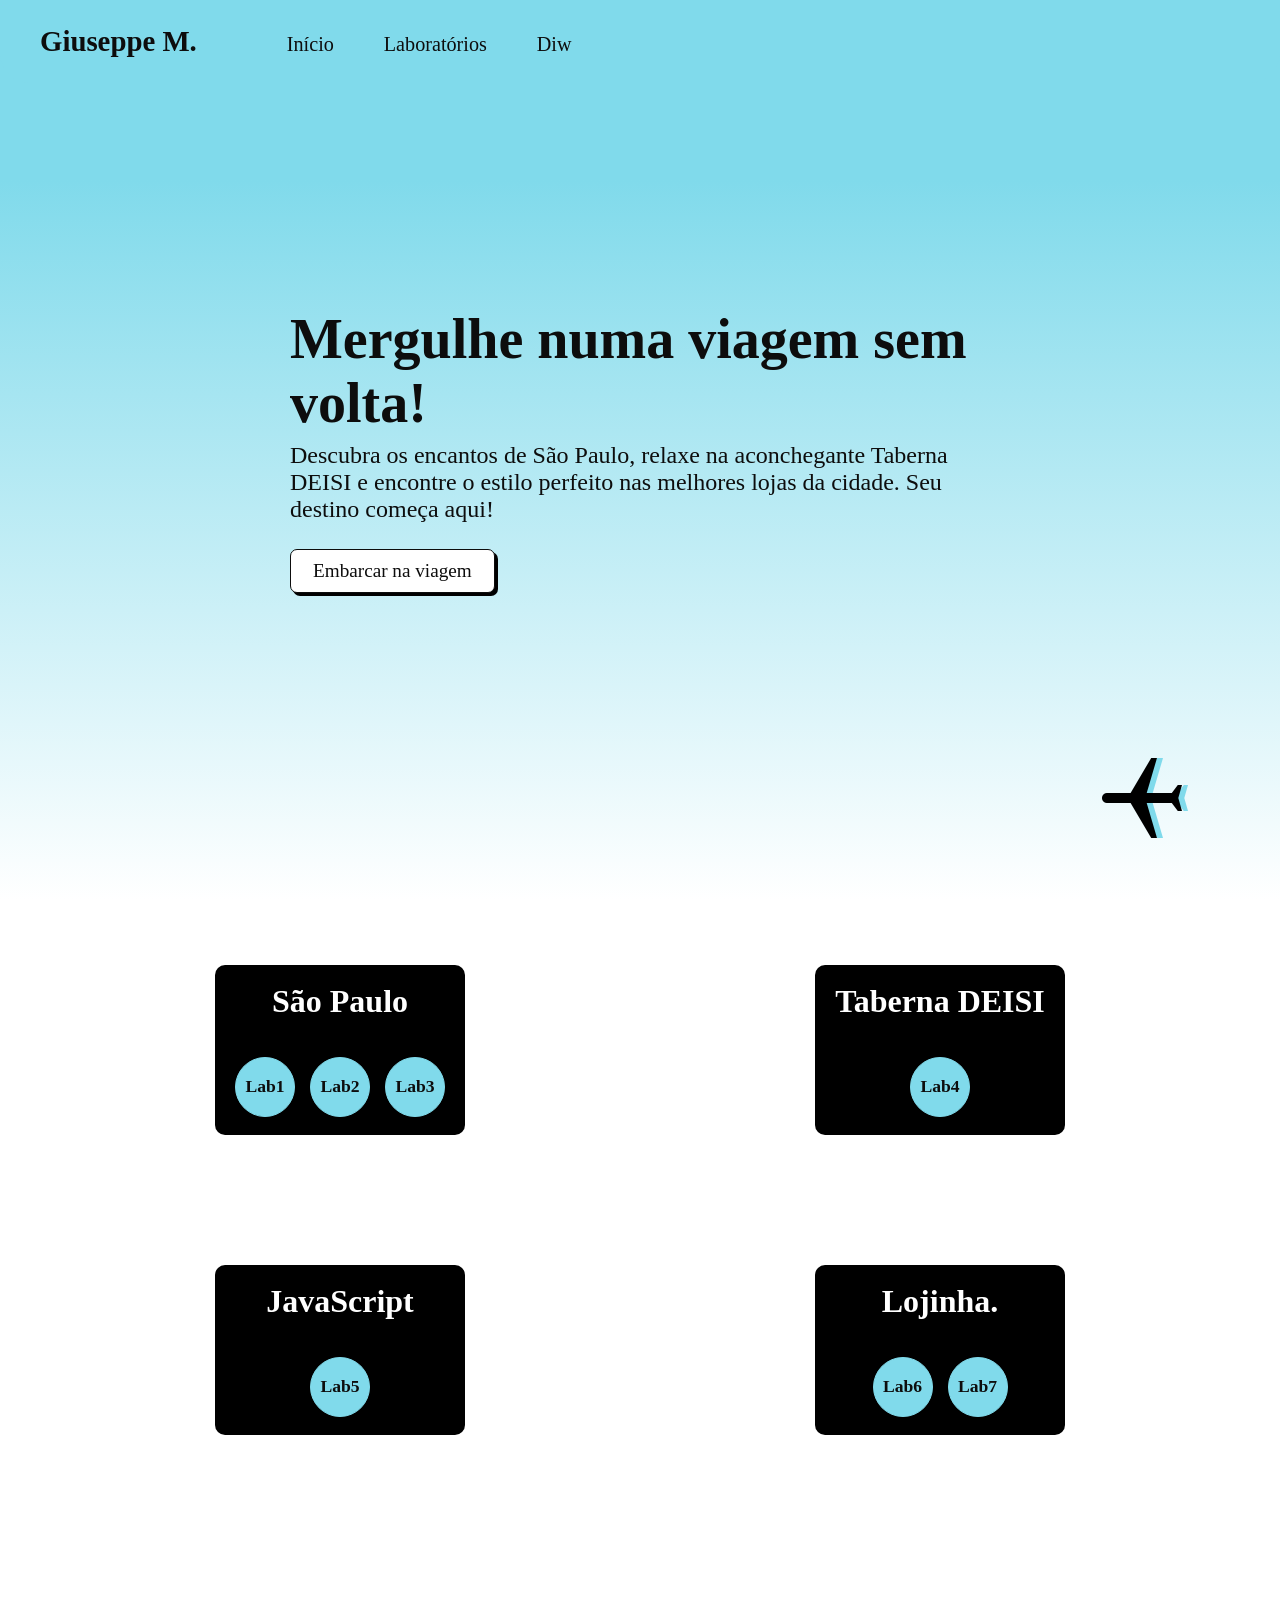
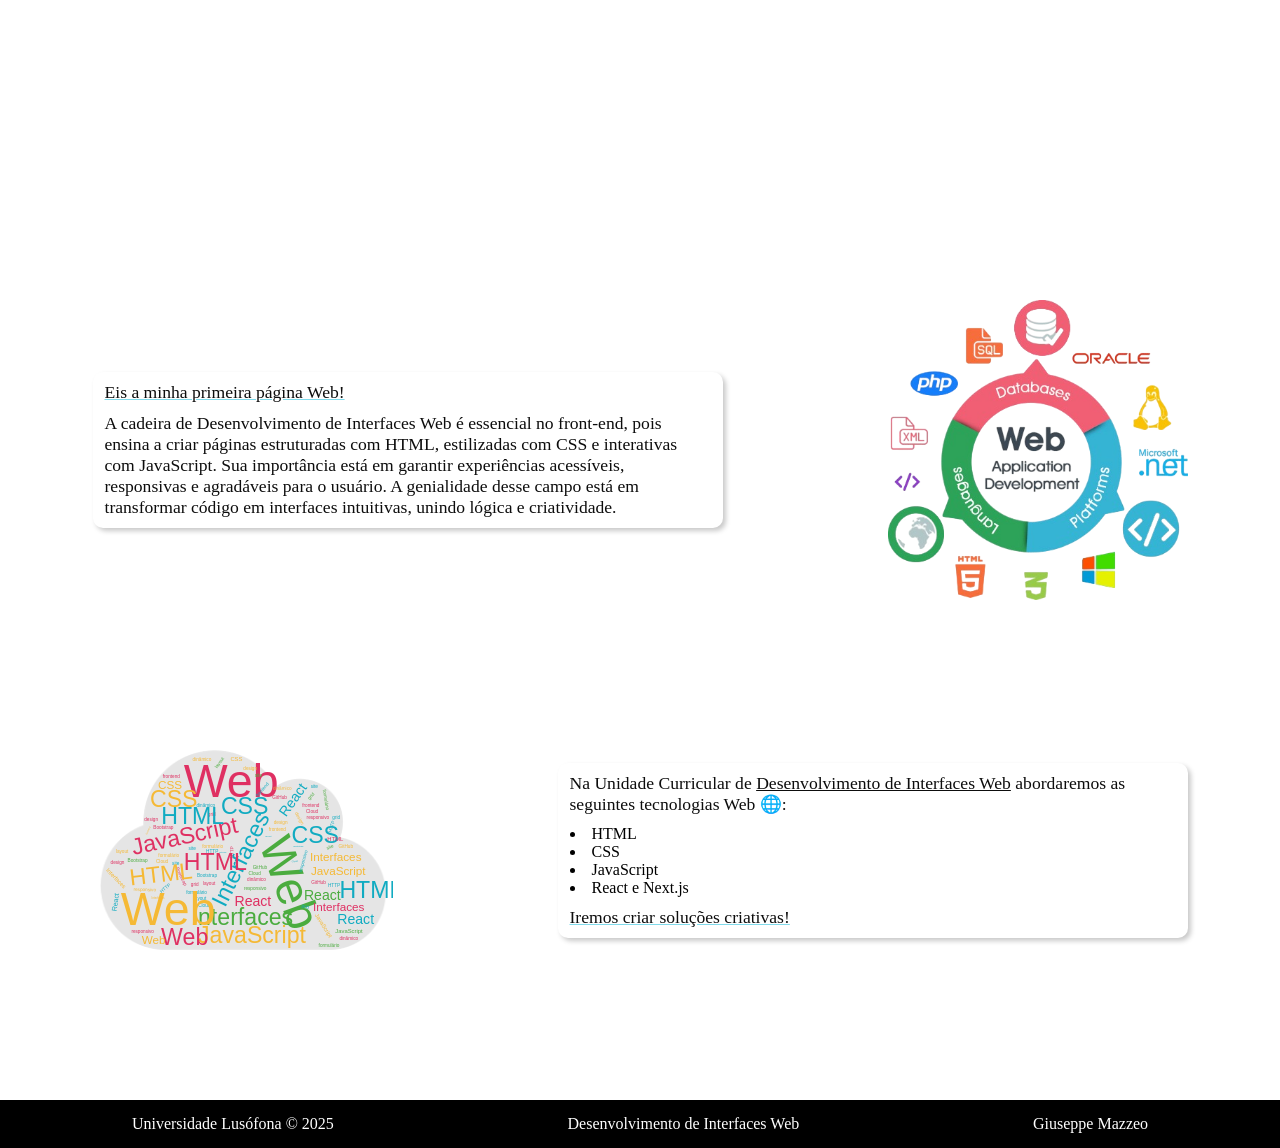
<file: index.html>
<!DOCTYPE html>
<html lang="pt-br">
<head>
    <meta charset="UTF-8">
    <meta name="viewport" content="width=device-width, initial-scale=1.0">
    <link rel="stylesheet" href="https://fonts.googleapis.com/css2?family=Material+Symbols+Outlined"/>
    <link rel="stylesheet" href="index/styles.css">
    <link rel="shortcut icon" href="index/images/favicon/deisi-ball.png" type="image/x-icon">
    <title>Giuseppe Mazzeo</title>
</head>
<body>
    <header>
        <h2><span>Giuseppe M.</span> <span class="hamburguer">&#9776;</span></h2>
        <nav>
            <ul>
                <li><a href="#hero-page">Início</a></li>
                <li><a href="#lab-page">Laboratórios</a></li>
                <li><a href="#diw-page">Diw</a></li>
            </ul>
        </nav>
    </header>


    <main>
        <section id="hero-page">
            <div>
                <h1>Mergulhe numa viagem sem volta!</h1>
                <p>
                    Descubra os encantos de São Paulo, relaxe na aconchegante Taberna DEISI e encontre o estilo perfeito nas melhores lojas da cidade. Seu destino começa aqui!
                </p>
                <a href="#lab-page">Embarcar na viagem</a>
            </div>

            <span class="material-symbols-outlined aviao">flight</span>
        </section>

        <section id="lab-page">
            <section class="laboratorio">
                <h2>São Paulo</h2>
                <div>
                    <a href="lab1/cidade/index.html">Lab1</a>
                    <a href="lab2/cidade/index.html">Lab2</a>
                    <a href="lab3/cidade/index.html">Lab3</a>
                </div>
            </section>

            <section class="laboratorio">
                <h2>Taberna DEISI</h2>
                <div>
                    <a href="lab4/index.html">Lab4</a>
                </div>
            </section>

            <section class="laboratorio">
                <h2>JavaScript</h2>
                <div>
                    <a href="lab5/index.html">Lab5</a>
                </div>
            </section>

            <section class="laboratorio">
                <h2>Lojinha.</h2>
                <div>
                    <a href="lab6/index.html">Lab6</a>
                    <a href="lab7/index.html">Lab7</a>
                </div>
            </section>
        </section>

        <section id="diw-page">
            <article>
                <div>
                    <p>
                        <span>Eis a minha primeira página Web!</span>
                    </p>
                    <p>
                        A cadeira de Desenvolvimento de Interfaces Web é essencial no front-end, pois ensina a criar páginas estruturadas com HTML, estilizadas com CSS e interativas com JavaScript. Sua importância está em garantir experiências acessíveis, responsivas e agradáveis para o usuário. A genialidade desse campo está em transformar código em interfaces intuitivas, unindo lógica e criatividade.
                    </p>
                </div>
                <img src="index/images/aplicações-web.png" alt="Diversas aplicações web.">
            </article>
            <article>
                <img src="index/images/diw.svg" alt="Desenvolvimento de Interfaces Web">
                <div>
                    <p>
                        Na Unidade Curricular de <a href="https://moodle.ensinolusofona.pt/course/view.php?id=11232" target="_blank">Desenvolvimento de Interfaces Web</a> abordaremos as seguintes tecnologias Web &#127760;:
                    </p>
                    <ul>
                        <li>HTML</li>
                        <li>CSS</li>
                        <li>JavaScript</li>
                        <li>React e Next.js</li>
                    </ul>
                    <p>
                        <span>Iremos criar soluções criativas!</span>
                    </p>
                </div>
            </article>
        </section>
    </main>

    <footer>
        <p>Universidade Lusófona © 2025</p>
        <p>Desenvolvimento de Interfaces Web</p>
        <p>Giuseppe Mazzeo</p>
    </footer>
</body>
</html>
</file>
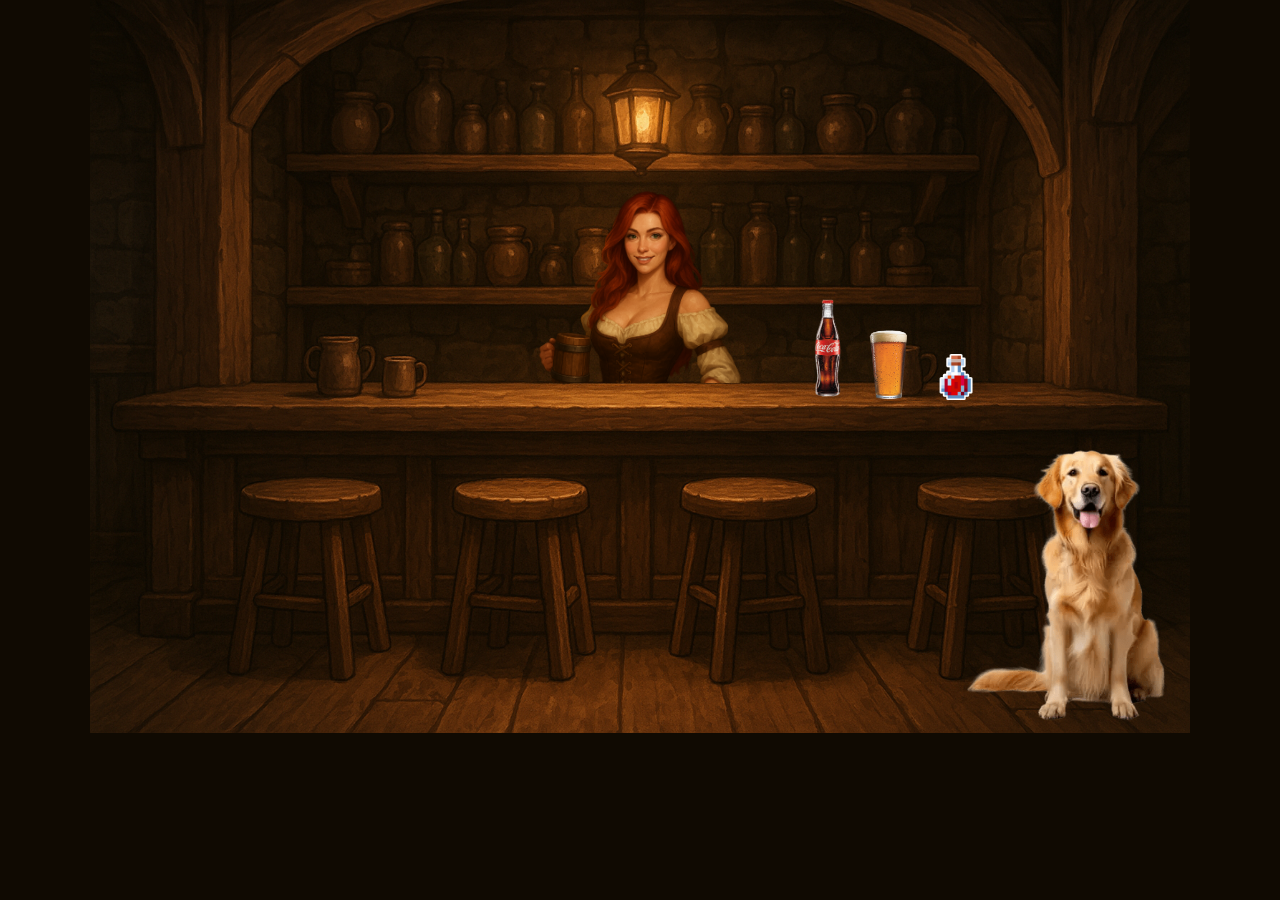
<file: lab4/index.html>
<!DOCTYPE html>
<html lang="pt-br">
<head>
    <meta charset="UTF-8">
    <meta name="viewport" content="width=device-width, initial-scale=1.0">
    <link rel="stylesheet" href="css/style.css">
    <script defer src="scripts/main.js"></script>
    <title>Giuseppe Mazzeo - RPG</title>
</head>
<body>
    <header>
        <section id="inventario">
            <div id="inventario-nome">
                <p></p>
            </div>
            <div id="inventario-moeda">
                <img src="images/moeda.webp" alt="Moeda">
                <p>x<span id="moedas"></span></p>
            </div>
            <div id="inventario-rato">
                <img src="images/rato-parado.webp" alt="Um rato">
                <p>x<span id="ratos"></span></p>
            </div>
        </section>
    </header>
    <main>
        <section id="container-balcao">
            <img id="balcao" src="images/balcao-rpg.png" alt="Balcão de rpg">
            <abbr title="Capturar rato">
                <img id="rato" src="images/rato-parado.webp" alt="Um rato">
            </abbr>
        </section>

        <section id="container-garconete">
            <abbr title="Conversar com a garçonete">
                <img id="garconete" src="images/garconete.png" alt="Garçonete de RPG">
            </abbr>
            <div>
                <p></p>
                <div>
                    <input id="input-conversa" type="text" maxlength="15" autocomplete="off">
                    <button id="dar-rato">Dar rato</button>
                    <button id="juntar-dinheiro">Como juntar dinheiro?</button>
                    <button id="comprar-bebida">Comprar</button>
                    <button id="regras">Regras</button>
                    <button id="avancar">Avançar</button>
                </div>
            </div>
        </section>
    
        <section id="container-bebida">
            <abbr title="Garrafa de Coca-Cola">
                <img id="coca-cola" src="images/coca-cola.png" alt="Garrafa de Coca-Cola">
            </abbr>
            <abbr title="Copo de Cerveja">
                <img id="cerveja" src="images/cerveja.png" alt="Copo de Cerveja">
            </abbr>
            <abbr title="Bebida Misteriosa">
                <img id="bebida-misteriosa" src="images/pocao-minecraft.png" alt="Bebida Misteriosa">
            </abbr>
        </section>

        <section id="container-cachorro">
            <abbr title="Fazer carinho no Rex">
                <img id="cachorro" src="images/cachorro.png" alt="Um cachorro">
                <img id="coracoes" src="images/coracoes.webp" alt="3 corações">
            </abbr>
        </section>
    </main>
</body>
</html>
</file>
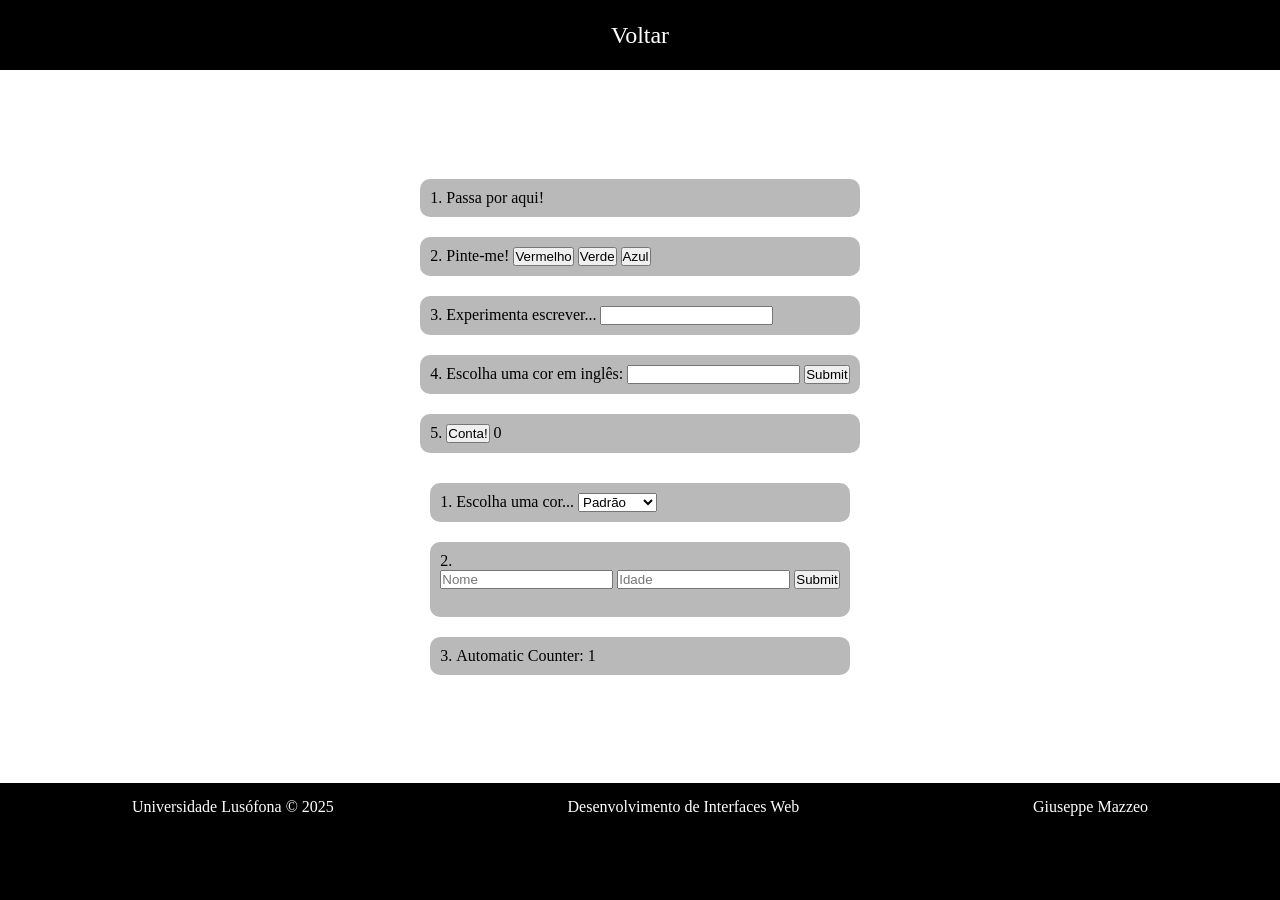
<file: lab5/index.html>
<!DOCTYPE html>
<html lang="en">
<head>
    <meta charset="UTF-8">
    <meta name="viewport" content="width=device-width, initial-scale=1.0">
    <script defer src="script/main.js"></script>
    <link rel="stylesheet" href="css/styles.css">
    <title>Giuseppe Mazzeo</title>
</head>
<body>
    <header>
        <a href="../index.html">Voltar</a>
    </header>

    <section>
        <ol>
            <li>
                <p id="passaPorCima">Passa por aqui!</p>
            </li>
            <li id="li_buttons">
                <p id="pinta">Pinte-me!</p>
                <button data-color="red">Vermelho</button>
                <button data-color="green">Verde</button>
                <button data-color="blue">Azul</button>
            </li>
            <li>
                <label for="mudaCorFundoInput">Experimenta escrever...</label>
                <input id="mudaCorFundoInput" type="text">
            </li>
            <li>
                <label for="mudaCorFundoBody">Escolha uma cor em inglês:</label>
                <input id="mudaCorFundoBody" type="text">
                <input id="submit" type="submit">
            </li>
            <li>
                <button id="contador">Conta!</button>
                <span id="contagem"></span>
            </li>
        </ol>
        <ol>
            <li>
                <label for="mudaCorFundoBodySelect">Escolha uma cor...</label>
                <select id="mudaCorFundoBodySelect">
                    <option value="white">Padrão</option>
                    <option value="red">Vermelho</option>
                    <option value="green">Verde</option>
                    <option value="blue">Azul</option>
                </select>
            </li>
            <li>
                <form id="form">
                    <input id="nome" type="text" placeholder="Nome">
                    <input id="idade" type="number" placeholder="Idade" >
                    <input id="submitNomeEIdade" type="submit">
                </form>
                <p id="mostrarTexto"></p>
            </li>
            <li>
                <p>Automatic Counter:</p>
                <span id="contadorAutomatico">0</span>
            </li>
        </ol>
    </section>

    <footer>
        <p>Universidade Lusófona © 2025</p>
        <p>Desenvolvimento de Interfaces Web</p>
        <p>Giuseppe Mazzeo</p>
    </footer>
</body>
</html>
</file>
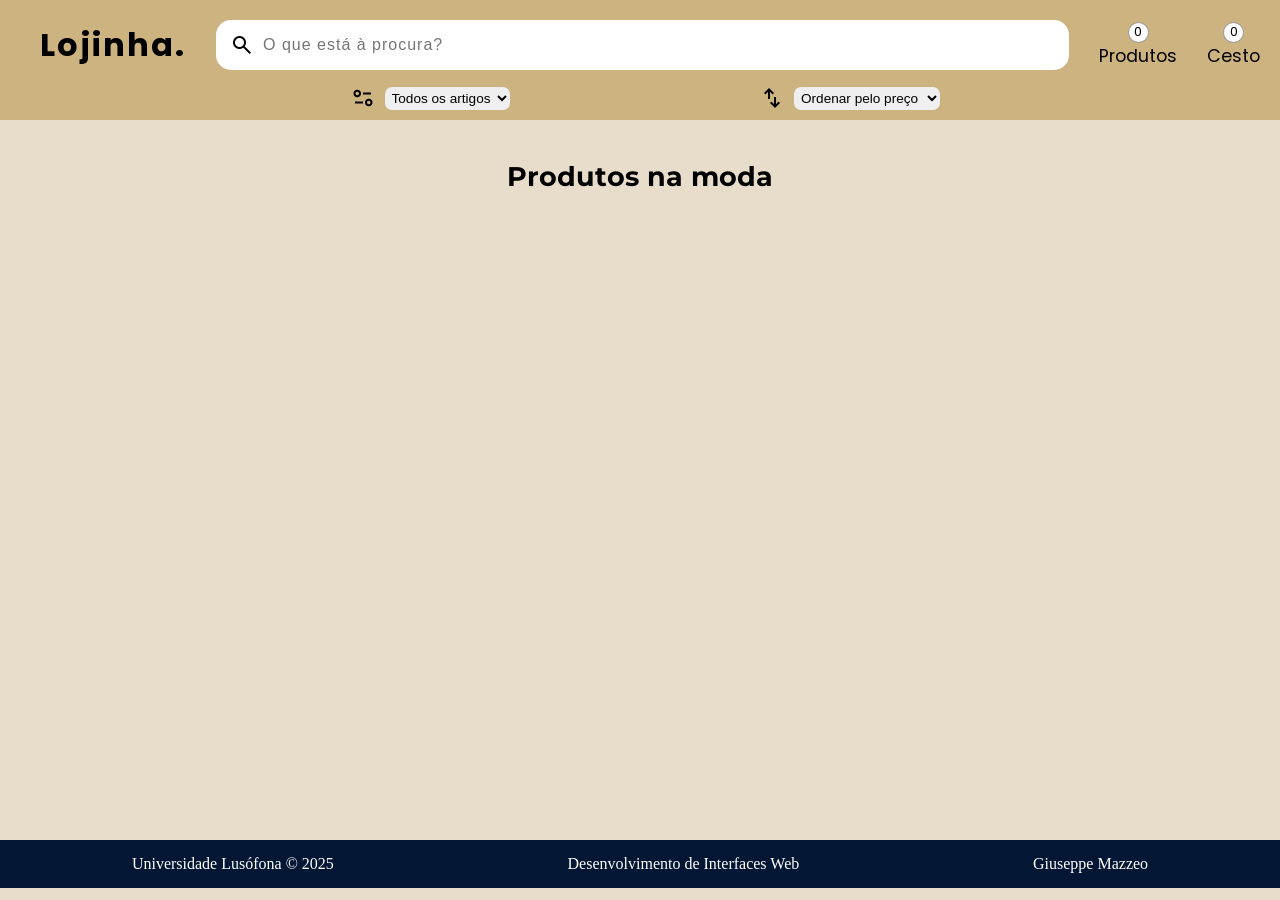
<file: lab7/index.html>
<!DOCTYPE html>
<html lang="pt-br">
<head>
    <meta charset="UTF-8">
    <meta name="viewport" content="width=device-width, initial-scale=1.0">
    <link rel="stylesheet" href="css/styles.css">
    <link rel="stylesheet" href="https://fonts.googleapis.com/css2?family=Material+Symbols+Outlined"/>
    <link rel="shortcut icon" href="images/favicon/deisi-ball.png" type="image/x-icon">
    <title>Giuseppe Mazzeo - Lojinha.</title>
</head>
<body>
    <header>
        <h1>Lojinha.</h1>
        <section class="filtros">
            <span>
                <input id="filtroBusca" name="filtroBusca" type="text" placeholder="O que está à procura?" maxlength="50" autocomplete="off">
                <label for="filtroBusca"><span class="material-symbols-outlined">search</span></label>
            </span>
        </section>
        <section class="filtros">
            <span>
                <select id="filtroArtigo" name="filtroArtigo">
                    <option value="todos">Todos os artigos</option>
                </select>
                <span class="material-symbols-outlined">page_info</span>
            </span>
            <span>
                <select id="filtroOrdenacao">
                    <option value="normal">Ordenar pelo preço</option>
                    <option value="crescente">Preço (mais barato)</option>
                    <option value="decrescente">Preço (mais caro)</option>
                </select>
                <span class="material-symbols-outlined">swap_vert</span>
            </span>
        </section>
        <!-- <em>Os melhores produtos para um engenheiro informático</em> -->
        <nav>
            <ul>
                <li>
                    <p id="quantProdutos"></p>
                    <a href="#h2_produtos">Produtos</a>
                </li>
                <li>
                    <p id="quantCesto">0</p>
                    <a href="#h2_cesto">Cesto</a>
                </li>
            </ul>
        </nav>
    </header>

    <main>
        <h2 id="h2_produtos">Produtos na moda</h2>
        <span id="carregamento" class="oculto">Carregando... <span id="spinner"></span></span>
        <span id="mensagemSemProduto" class="oculto">Nenhum produto foi encontrado... <span class="material-symbols-outlined">sentiment_dissatisfied</span></span>
        <section id="produtos">
        </section>

        <h2 id="h2_cesto">
            No carrinho 
            <p>
                <span class="material-symbols-outlined">payments</span> 
                <i id="custoTotal"></i>
            </p>
        </h2>
        <button id="mostrarCampoPagamento" class="oculto">Comprar</button>
        <section id="cesto">
        </section>

        <aside id="campoPagamento" class="oculto">
            <button id="fecharCampoPagamento">X</button>

            <section>
                <h3>Campo de pagamento</h3>
            
                <form id="formPagamento">
                    <span>
                        <p>É estudante DEISI?</p>
                        <input id="estudante" type="checkbox">
                    </span>
                    <span>
                        <p>Aplicar código de cupom</p>
                        <input id="cupom" type="text" maxlength="15" autocomplete="off" placeholder="black-friday">
                    </span>
                    <span>
                        <p>A compra ficará no nome de</p>
                        <input id="nome" type="text" maxlength="30" autocomplete="off" required>
                    </span>
                    <button type="submit">Enviar</button>
                </form>
            </section>

            <section id="mensagensCompraRealizada" class="oculto">
                <p id="mensagemNome"></p>
                <p id="mensagemEndereço"></p>
                <p id="mensagemPrecoFinal"></p>
                <p id="mensagemReferencia"></p>
            </section>
        </aside>
    </main>

    <footer>
        <p>Universidade Lusófona © 2025</p>
        <p>Desenvolvimento de Interfaces Web</p>
        <p>Giuseppe Mazzeo</p>
    </footer>
</body>
<script defer type="module" src="scripts/main.js"></script>
</html>
</file>
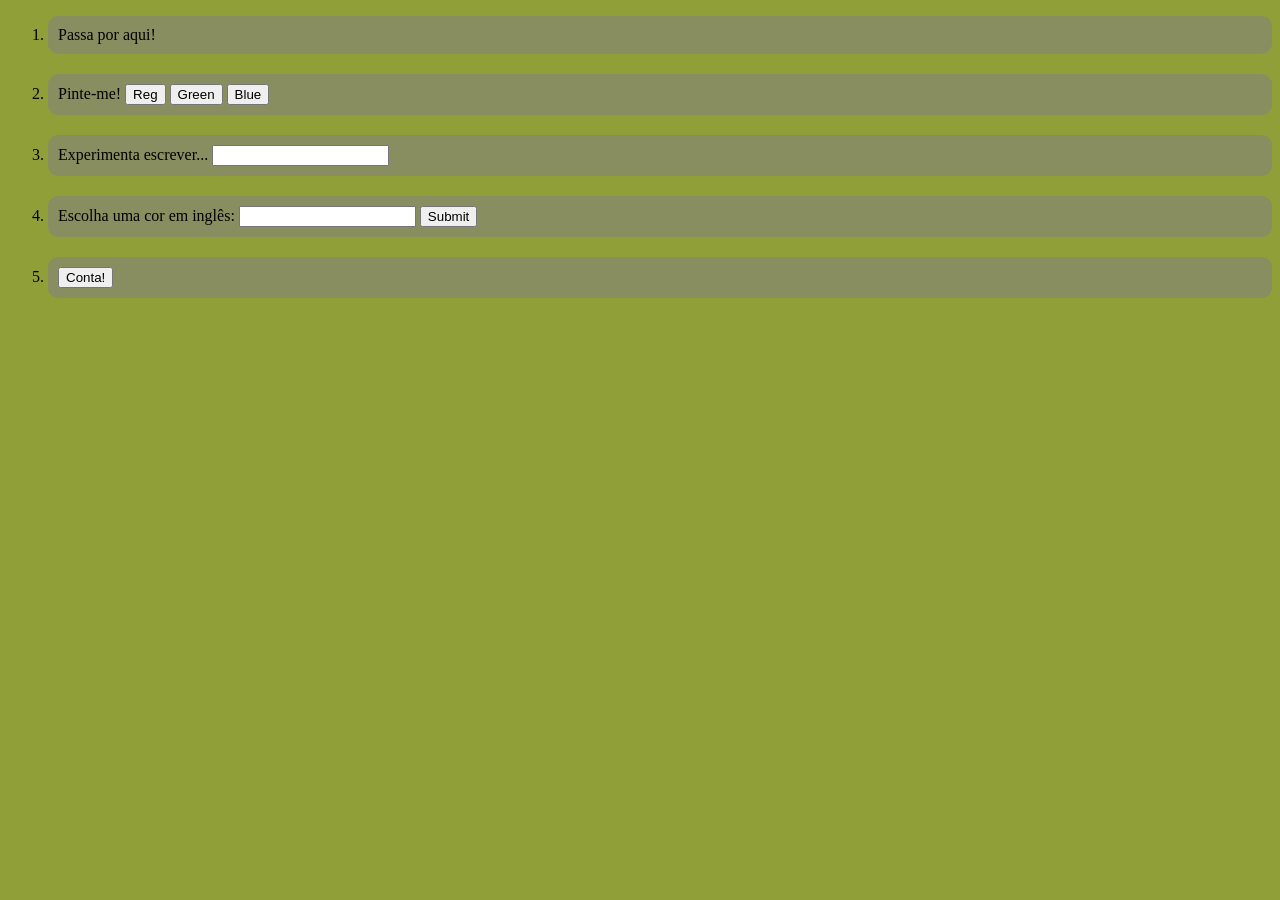
<file: lab5.html>
<!DOCTYPE html>
<html lang="en">
<head>
    <meta charset="UTF-8">
    <meta name="viewport" content="width=device-width, initial-scale=1.0">
    <script defer src="script.js"></script>
    <title>Document</title>
</head>
<style>
    body {
        background-color: rgb(145, 159, 57);
    }
    ol {
        display: flex;
        flex-direction: column;
        row-gap: 20px;
    }

    li {
        background-color: rgba(128, 128, 128, 0.551);
        padding: 10px;
        border-radius: 10px;
    }

    p {
        display: inline;
    }
</style>
<body>
    <ol>
        <li>
            <p id="passaPorCima">Passa por aqui!</p>
        </li>
        <li id="li_buttons">
            <p id="pinta">Pinte-me!</p>
            <button>Reg</button>
            <button>Green</button>
            <button>Blue</button>
        </li>
        <li>
            <label for="mudaCorFundo">Experimenta escrever...</label>
            <input id="mudaCorFundoInput" type="text">
        </li>
        <li>
            <label for="mudaCorFundoBody">Escolha uma cor em inglês:</label>
            <input id="mudaCorFundoBody" type="text">
            <input id="submit" type="submit">
        </li>
        <li>
            <button id="contador">Conta!</button>
            <span id="contagem"></span>
        </li>
    </ol>
</body>
</html>
</file>
<file: index/styles.css>
@charset "UTF-8";



* {
    box-sizing: border-box;
    padding: 0;
    margin: 0;
}



:root {
    --cor-fundo-body: white;
    --cor-fundo-header: var(--cor-fundo-hero-page);
    --cor-fundo-hero-page: #80DAEB;
    --cor-fundo-aside: #73624D;
    --cor-fundo-lab-page-a: #48433C;
    --cor-fundo-diw-page: transparent;
    --cor-fundo-diw-page-p: white; 
    --cor-fundo-footer: black;

    --cor-letras: #0D0D0D;
}



html { scroll-behavior: smooth; }



body {
    position: relative;
    height: 100vh;
    background-color: var(--cor-fundo-body);
}
p, h1, h2, a {
    color: var(--cor-letras);
}



header {
    position: fixed;
    z-index: 10;
    display: flex;
    flex-direction: row;
    justify-content: flex-start;
    align-items: center;
    width: 100%;
    padding: 25px 40px;
    border-radius: 0 0 30px 30px;
    font-size: 1.8em;
    text-align: center;
    color: white;
    background-color: var(--cor-fundo-header);
}
header h2 {
    display: flex;
    justify-content: space-between;
    font-size: 1em;
}
.hamburguer {
    display: none;
}
header ul {
    position: relative;
    display: flex;
    list-style-type: none;
    column-gap: 50px;
    margin-left: 90px;
}
header li:nth-child(1)::after,
header li:nth-child(2)::after,
header li:nth-child(3)::after {
    position: absolute;
    content: "";
    width: 0;
    height: 2px;
    background-color: black;
    transition: width .6s ease-in-out;
}
header li:nth-child(1)::after {
    left: -3px;
    bottom: 2px;
}
header li:nth-child(1):hover::after {
    width: 52px;
}
header li:nth-child(2)::after {
    left: 94px;
    bottom: 2px;
}
header li:nth-child(2):hover::after {
    width: 108px;
}
header li:nth-child(3)::after {
    left: 247px;
    bottom: 2px;
}
header li:nth-child(3):hover::after {
    width: 41px;
}

header a {
    text-decoration: none;
    font-size: 0.7em;
}




#hero-page,
#lab-page,
#diw-page { scroll-margin-top: 80px; }

#hero-page {
    position: relative;
    display: flex;
    flex-direction: column;
    justify-content: center;
    align-items: center;
    height: 100vh;
    background-image: linear-gradient(to bottom, var(--cor-fundo-hero-page) 20%, var(--cor-fundo-body));
}
#hero-page > div {
    display: flex;
    flex-direction: column;
    justify-content: space-evenly;
    align-items: flex-start;
    width: 700px;
    height: 300px;
}
#hero-page > div h1 {
    font-size: 3.5em;
}
#hero-page > div p {
    font-size: 1.5em;
    margin-bottom: 20px;
}
#hero-page a[href="#lab-page"] {
    padding: 10px 22px;
    border: 1px solid var(--cor-letras);
    border-radius: 7px;
    box-shadow: 3px 3px 0px black;
    font-size: 1.2em;
    text-decoration: none;
    background-color: white;
    transition: transform .2s ease-in-out;
}
#hero-page a[href="#lab-page"]:hover {
    transform: translateY(-5px);
}
.aviao {
    position: absolute;
    bottom: 6%;
    right: 7%;
    font-size: 6em;
    text-shadow: 0 6px 0 var(--cor-fundo-hero-page);
    transform: rotate(-90deg);
}


#lab-page {
    display: grid;
    grid-template-columns: 1fr 1fr;
    grid-template-rows: 300px 300px;
    justify-items: center;
    align-items: center;
    max-width: 1200px;
    height: 100vh;
    margin: auto;
}
.laboratorio {
    position: relative;
    display: flex;
    flex-direction: column;
    justify-content: space-around;
    align-items: center;
    width: 250px;
    height: 170px;
    text-align: center;
}
.laboratorio::before,
.laboratorio::after {
    content: '';
    position: absolute;
    bottom: 0;
    left: 0;
    width: 100%;
    height: 100%;
    transition: all .6s;
}
.laboratorio::before {
    opacity: 0;
    border-top: 2px solid;
    border-bottom: 2px solid;
    border-color: black;
    transform: scale(.1, 1);
}
.laboratorio:hover::before {
    opacity: 1;
    transform: scale(1, 1);
}
.laboratorio::after {
    border-radius: 10px;
    background-color: black;
}
.laboratorio:hover::after {
    opacity: 0;
    transform: scale(.1, 1);
}
.laboratorio h2 {
    z-index: 1;
    width: 100%;
    font-size: 2em;
    color: white;
    transition: color .6s;
}
.laboratorio:hover h2 {
    color: black;
}
.laboratorio div {
    position: relative;
    display: flex;
    justify-content: center;
    column-gap: 15px;
}
.laboratorio a {
    display: flex;
    justify-content: center;
    align-items: center;
    z-index: 1;
    width: 60px;
    height: 60px;
    padding: 5px 10px;
    border: 1.5px solid #80DAEB;
    border-radius: 50%;
    font-size: 1.1em;
    font-weight: bold;
    text-decoration: none;
    background-color: #80DAEB;
    transition: all .4s;
}
.laboratorio a:hover {
    border-bottom-color: black;
    border-right-color: black;
    transform: translateY(-10px);
}




#diw-page {
    height: 100vh;
    padding: 50px 0;
    background-color: var(--cor-fundo-diw-page);
}
#diw-page > article {
    display: flex;
    align-items: center;
    height: 50%;
    padding: 10px;
}
#diw-page > article > div {
    display: flex;
    flex-direction: column;
    row-gap: 10px;
    width: 50%;
    max-width: 650px;
    padding: 10px 12px;
    margin: auto;
    border-radius: 10px;
    box-shadow: 3px 3px 5px rgba(0, 0, 0, 0.216);
    background-color: var(--cor-fundo-diw-page-p);
}
#diw-page p {
    font-size: 1.1em;
}
#diw-page span {
    text-decoration: underline var(--cor-fundo-hero-page);
}
#diw-page ul {
    list-style-position: inside;
}
#diw-page a:hover {
    color: var(--cor-fundo-hero-page);
}
#diw-page img {
    display: block;
    width: 300px;
    height: auto;
    margin: auto;
}



footer {
    display: flex;
    justify-content: space-around;
    padding: 15px;
    background-color: var(--cor-fundo-footer);
}
footer > p {
    color: white;
}












@media screen and (max-width: 950px) {
    #diw-page > article { flex-direction: column; }
    #diw-page > article > div { width: 100%; }
    #diw-page img { display: none; }
}



@media screen and (max-width: 760px) {
    #hero-page > div { width: 90%; }

    footer {
        flex-direction: column;
        align-items: center;
        row-gap: 20px;
        padding: 30px;
    }
}



@media screen and (max-width: 650px) {
    header, nav { 
        flex-direction: column;
    }
    header:hover {
        border: 1px solid rgba(0, 0, 0, 0.285);
    }
    header:hover ~ main {
        padding-top: 160px;
    }
    header h2 {
        width: 100%;
        align-items: center;
    }
    header nav {
        display: none;
    }
    header:hover nav {
        display: flex;
    }
    header ul {
        margin: 0;
        margin-top: 30px;
        row-gap: 20px;
    }
    
    .hamburguer {
        display: block;
        font-size: 1.2em;
    }

    header li:nth-child(1):hover::after,
    header li:nth-child(2):hover::after,
    header li:nth-child(3):hover::after {
        width: 0;
    }


    
    #lab-page {
        grid-template-columns: 1fr;
        grid-template-rows: repeat(4, 250px);
        height: fit-content;
    }
}
</file>
<file: lab4/css/style.css>
@charset "UTF-8";

@keyframes rato-andando {
    0% { left: -170px; }
    50% { left: 200px; }
    60% { left: 200px; }
    100% { left: -170px; }
}

@keyframes subirCoracoes {
    0% {
        bottom: 85%;
    }
    100% {
        bottom: 120%;
        filter: opacity(0);
    }
}



* {
    padding: 0;
    margin: 0;
    box-sizing: border-box;
}




body {
    position: relative;
    background-color: #100A02;
}



header {
    position: absolute;
    display: none;
    z-index: 1;
    left: 0;
    top: 0;
    padding: 10px;
    color: white;
    background-color: rgba(128, 128, 128, 0.384);
}
#inventario-nome {
    justify-content: center;
}
#inventario-moeda,
#inventario-rato {
    display: none;
    justify-content: flex-end;
    align-items: center;
}
#inventario-moeda img {
    width: 60px;
    height: auto;
}
#inventario-rato img {
    width: 80px;
    height: auto;
}
#inventario-moeda p,
#inventario-rato p {
    width: 60px;
    font-size: 2em;
}



main {
    position: relative;
    display: flex;
    flex-direction: column;
    justify-content: center;
    align-items: center;
    max-width: 1100px;
    margin: auto;
}



#rato,
#garconete,
#container-bebida img,
#cachorro {
    cursor: pointer;
    border: 2px solid transparent;
}
#rato:hover,
#garconete:hover,
#container-bebida img:hover,
#cachorro:hover {
    border-color: white;
}



#container-balcao {
    position: relative;
    width: 100vw;
    max-width: 1100px;
    max-height: 100vh;
    overflow: hidden;
}
#balcao {
    width: 100%;
    height: 100%;
    max-height: 100vh;
}
#rato {
    position: absolute;
    left: -170px;
    bottom: 20px;
    display: none;
    width: 10vw;
    height: auto;
    max-width: 100px;
    animation: rato-andando 9s infinite ease-in-out;
}



#container-garconete {
    position: absolute;
    top: 25.2%;
    display: flex;
    align-items: flex-start;
}
#garconete {
    width: 20vw;
    height: auto;
    max-width: 210px;
}
#container-garconete > div {
    position: absolute;
    right: -130%;
    display: flex;
    flex-direction: column;
    align-items: flex-start;
    width: 300px;
}
#container-garconete p {
    display: none;
    width: 100%;
    max-width: fit-content;
    padding: 5px;
    border: 1px solid black;
    border-radius: 5px;
    background-color: white;
}
#container-garconete > div > div {
    display: flex;
    justify-content: center;
    align-items: center;
    width: 300px;
}
#container-garconete button {
    cursor: pointer;
    z-index: 1;
    display: none;
    padding: 3px;
    margin: 5px;
}
#input-conversa {
    display: none;
}



#container-bebida {
    position: absolute;
    right: 19%;
    top: 40%;
}
#container-bebida abbr {
    color: transparent;
}
#container-bebida img {
    cursor: pointer;
    height: auto;
}
#coca-cola {
    width: 4vw;
    max-width: 40px;
}
#cerveja {
    width: 7vw;
    max-width: 75px;
}
#bebida-misteriosa {
    width: 5vw;
    max-width: 50px;
}



#container-cachorro {
    position: absolute;
    right: 10px;
    bottom: 5px;
}
#cachorro {
    cursor: pointer;
    z-index: 2;
    width: 22vw;
    height: auto;
    max-width: 220px;
}
#coracoes {
    position: absolute;
    z-index: 0;
    right: 23%;
    bottom: 65%;
    width: 9vw;
    max-width: 90px;

    visibility: hidden;
    opacity: 0;
    transition: opacity .3s;
}
#coracoes.mostrar {
    visibility: visible;
    opacity: 1;
    animation: subirCoracoes 2s 1 forwards ease-in-out;
}
</file>
<file: lab5/css/styles.css>
@charset "UTF-8";



* {
    padding: 0;
    margin: 0;
    box-sizing: border-box;
}



body {
    display: grid;
    grid-template-areas: 
    'header'
    'section'
    'footer';
    height: 100vh;
}



header {
    grid-area: header;
    display: flex;
    justify-content: center;
    align-items: center;
    height: 70px;
    background-color: black;
}
header a {
    font-size: 1.5em;
    text-decoration: none;
    color: white;
}


section {
    grid-area: section;
    display: flex;
    flex-direction: column;
    align-items: center;
    row-gap: 30px;
    margin: 40px 0;
}

ol {
    display: flex;
    flex-direction: column;
    justify-content: center;
    row-gap: 20px;
    list-style-position: inside;
}

li {
    max-width: 500px;
    padding: 10px;
    border-radius: 10px;
    background-color: rgba(128, 128, 128, 0.551);
}

p {
    display: inline-block;
}

#passaPorCima {
    width: calc(100% - 20px);
}





footer {
    grid-area: footer;
    display: flex;
    justify-content: space-around;
    padding: 15px;
    background-color: black;
}
footer > p {
    color: white;
}
</file>
<file: lab7/css/styles.css>
@charset "UTF-8";
@import url('https://fonts.googleapis.com/css2?family=Inter:ital,opsz,wght@0,14..32,100..900;1,14..32,100..900&family=Montserrat:ital,wght@0,100..900;1,100..900&family=Poppins:ital,wght@0,100;0,200;0,300;0,400;0,500;0,600;0,700;0,800;0,900;1,100;1,200;1,300;1,400;1,500;1,600;1,700;1,800;1,900&display=swap');

@keyframes mexerIconSacola {
    0% { transform: rotate(0deg); }
    25% { transform: rotate(40deg); }
    50% { transform: rotate(-40deg); }
    75% { transform: rotate(40deg); }
    100% { transform: rotate(0deg); }
}

@keyframes spin {
    0% { transform: rotate(0deg); }
    100% { transform: rotate(360deg); }
}



* {
    padding: 0;
    margin: 0;
    box-sizing: border-box;
}

:root {
    --cor-fundo-body: #e8ddcb;
    --cor-fundo-header: #cdb380;
    --cor-fundo-produto: white;
    --cor-fundo-descricao: lightgray;
    --cor-fundo-campo-pagamento: #f4f4f2;
    --cor-fundo-footer: #031634;

    --fonte-header: "Poppins", sans-serif;
    --fonte-produto: "Inter", sans-serif;
    --fonte-h: "Montserrat", sans-serif;
}



html {
    scroll-behavior: smooth;
}



body {
    display: grid;
    grid-template-areas: 
    'header'
    'main'
    'footer';
    background-color: var(--cor-fundo-body);
}



header {
    grid-area: header;
    position: fixed;
    z-index: 2;
    display: flex;
    justify-content: space-between;
    align-items: center;
    width: 100%;
    height: 120px;
    padding: 0 20px 0 40px;
    padding-bottom: 30px;
    font-family: var(--fonte-header);
    background-color: var(--cor-fundo-header);
}
header h1 {
    letter-spacing: 2px;
}
header em {
    font-weight: 290;
}
header ul {
    display: flex;
    column-gap: 30px;
    list-style: none;
}
header li {
    display: flex;
    flex-direction: column;
    align-items: center;
}
header li p {
    display: flex;
    justify-content: center;
    align-items: center;
    width: 21px;
    height: 21px;
    border: 1px solid rgba(0, 0, 0, 0.393);
    border-radius: 50%;
    font-size: .8em;
    background-color: white;
}
header li a {
    font-size: 1.1em;
    text-decoration: none;
    color: black;
}
header #h2_cesto span {
    font-size: 2em;
}
.filtros {
    display: flex;
}
.filtros:nth-of-type(1) {
    justify-content: center;
    width: 100%;
}
.filtros:nth-of-type(2) {
    position: absolute;
    bottom: 10px;
    left: 50%;
    transform: translateX(-50%);
}
.filtros > span {
    position: relative;
    display: flex;
    flex-direction: row-reverse;
    justify-content: center;
    align-items: center;
    width: 100%;
    max-width: 1000px;
    min-width: 360px;
    margin: 0 30px;
}
.filtros label {
    cursor: text;
    z-index: 1;
    display: flex;
    align-items: center;
    justify-content: center;
    width: 30px;
    height: 50px;
    padding-left: 20px;
    border: 2px solid transparent;
    border-right: none;
    border-top-left-radius: 15px;
    border-bottom-left-radius: 15px;
    color: black;
    background-color: white;
    transition: border .6s ease-in-out;
}
.filtros input {
    width: 100%;
    height: 50px;
    padding: 0 17px;
    border: 2px solid transparent;
    border-left: none;
    border-top-right-radius: 15px;
    border-bottom-right-radius: 15px;
    font-size: 1em;
    letter-spacing: 1px;
    transition: border .6s ease-in-out;
}
.filtros input:hover {
    border: 2px solid black;
    border-left: 0;
}
.filtros input:hover ~ label {
    border: 2px solid black;
    border-right: 0;
}
.filtros:nth-of-type(2) .material-symbols-outlined {
    cursor: default;
}
.filtros select {
    cursor: pointer;
    padding: 3px;
    border: 0;
    border-radius: 7px;
    margin-left: 10px;
    font-size: .85em;
}
.filtros select option {
    cursor: pointer;
}
.filtros input:focus, 
.filtros select:focus {
    outline: none;
}





main {
    grid-area: main;
    display: flex;
    flex-direction: column;
    align-items: center;
    min-height: 93.3vh;
}
#produtos,
#cesto {
    display: flex;
    flex-wrap: wrap;
    justify-content: center;
    gap: 12px;
    width: 100%;
    max-width: 1200px;
    padding: 0 10px;
    margin-bottom: 150px;
    font-family: var(--fonte-produto);
}
#cesto {
    max-width: none;
    padding: 30px;
    padding-top: 70px;
    background-color: #033649;
}
#h2_produtos,
#h2_cesto {
    margin-top: 160px;
    margin-bottom: 30px;
    font-family: var(--fonte-h);
    font-size: 1.7em;
}
.produto {
    position: relative;
    display: flex;
    flex-direction: column;
    align-items: center;
    width: 220px;
    height: fit-content;
    padding-bottom: 10px;
    background-color: var(--cor-fundo-produto);
    transition: box-shadow .4s ease-in-out;
}
.produto:hover {
    box-shadow: 4px 4px 0 black;
}
.produto figure {
    display: flex;
    justify-content: center;
    align-items: center;
    height: 200px;
}
.produto img {
    max-width: 200px;
    max-height: 200px;
    padding: 10px;
}
.produto .avaliacao {
    position: absolute;
    top: 0;
    left: 0;
    display: none;
    align-items: center;
    column-gap: 7px;
    padding: 5px 7px;
    background-color: var(--cor-fundo-produto);
}
.produto:hover .avaliacao {
    display: flex;
}
.produto h3,
.produto > p {
    padding: 0 10px;
}
.produto h3 {
    display: flex;
    align-items: flex-end;
    width: 100%;
    height: 67.2px;
    margin-top: 10px;
    font-weight: 400;
    font-size: .9em;
    text-transform: uppercase;
}
.produto > p {
    display: flex;
    justify-content: space-between;
    width: 100%;
    margin-top: 7px;
    margin-bottom: 3px;
}
.produto .preco {
    align-self: self-start;
    font-size: .8em;
}
.produto .preco ~ button {
    position: relative;
    border: 0 solid transparent;
    font-size: .8em;
    font-weight: 270;
    background-color: white;
}
.produto .preco ~ button::after {
    position: absolute;
    content: "";
    bottom: 0;
    left: 0;
    width: 0;
    height: 1px;
    background-color: rgba(0, 0, 0, 0.462);
    transition: width .4s ease-in-out;
}
.produto .preco ~ button:hover::after {
    width: 100%;
}
.produto .descricao {
    display: none;
    padding: 10px 15px;
    font-size: .85em;
}
.produto .descricao span:nth-child(2) {
    display: block;
    margin-top: 20px;
    font-weight: 700;
    text-align: center;
}
.produto button {
    cursor: pointer;
    font-family: var(--fonte-produto);
}
.produto .adicionarCesto {
    position: absolute;
    top: 10px;
    right: 10px;
    display: none;
    align-items: center;
    column-gap: 2px;
    padding: 6px;
    border: 1px solid rgba(0, 0, 0, 0.400);
    border-radius: 4px;
    background-color: rgba(255, 255, 255, 1);
}
.produto:hover .adicionarCesto {
    display: flex;
}
.produto .adicionarCesto > span {
    font-size: 1.5em;
    transition: transform .5s;
}
.produto .adicionarCesto:hover span {
    animation: mexerIconSacola 1 1.3s ease-in-out;
}
.produto .adicionarCesto > p {
    font-size: 1.1em;
    font-weight: 530;
}

#spinner {
    width: 40px;
    height: 40px;
    border: 5px solid #f3f3f3;
    border-top: 5px solid black;
    margin: 20px auto;
    border-radius: 50%;
    animation: spin 1s linear infinite;
}


#mensagemSemProduto,
#carregamento {
    display: flex;
    align-items: center;
    column-gap: 20px;
    margin-top: 100px;
    font-size: 1.5em;
    font-family: var(--fonte-produto);
}

.oculto {
    display: none !important;
}

#mensagemSemProduto .material-symbols-outlined {
    font-size: 1.7em;
}



#h2_cesto {
    display: none;
    flex-direction: column;
    align-items: center;
    row-gap: 5px;
}
#h2_cesto p {
    display: flex;
    align-items: center;
    column-gap: 10px;
    font-weight: 400;
    font-size: .8em;
}



#mostrarCampoPagamento {
    position: relative;
    cursor: pointer;
    z-index: 1;
    width: 120px;
    height: 45px;
    padding: 12px 30px;
    margin-bottom: -55px;
    border: 1px solid black;
    border-radius: 10px;
    background-color: white;
    font-size: .95em;
    transition: all .4s ease-in-out;
    box-shadow: 3px 3px 0 black;
}
#mostrarCampoPagamento:hover {
    transform: translateY(-3px);
}



#campoPagamento {
    position: fixed;
    z-index: 2;
    top: 40%;
    left: 50%;
    padding: 15px 20px;
    border: 1px solid rgba(0, 0, 0, 0.312);
    border-radius: 5px;
    font-family: var(--fonte-produto);
    background-color: var(--cor-fundo-campo-pagamento);
    box-shadow: 3px 3px 5px rgba(0, 0, 0, 0.533);
    transform: translateX(-50%);
}
#campoPagamento h3 {
    margin-top: 5px;
    margin-bottom: 30px;
    font-size: 1.3em;
    text-align: center;
}
#fecharCampoPagamento {
    cursor: pointer;
    position: absolute;
    right: -7px;
    top: -7px;
    width: 27px;
    height: 27px;
    border: 1px solid black;
    font-weight: 700;
    background-color: rgb(216, 0, 0);
    border-radius: 50%;
}
#formPagamento {
    display: flex;
    flex-direction: column;
    justify-content: center;
    row-gap: 10px;
}
#formPagamento span {
    display: flex;
    column-gap: 20px;
}
#formPagamento input[type='checkbox'] {
    width: 15px;
    height: auto;
}
#formPagamento input[type='text'] {
    width: 90px;
    padding: 2px 5px;
    border: none;
    border-bottom: 1px solid black;
    text-align: center;
    background-color: var(--cor-fundo-campo-pagamento);
}
#formPagamento input[type='text']:focus {
    outline: none;
}
#formPagamento button {
    cursor: pointer;
    align-self: center;
    width: 100px;
    padding: 5px;
    border: 1px solid black;
    border-radius: 5px;
    margin-top: 20px;
    background-color: white;
    transition: all .3s ease-in-out;
}
#formPagamento button:hover {
    filter: brightness(.87);
}


#mensagensCompraRealizada {
    display: flex;
    flex-direction: column;
    row-gap: 15px;
    padding: 7px 10px;
    border: 1px solid black;
    border-top: none;
    border-bottom: none;
    margin-top: 30px;
}
#mensagemNome {
    border-radius: 5px;
    background-color: rgba(0, 128, 0, 0.473);
    text-align: center;
}
#comDesconto,
#valorFinal,
#referencia {
    font-weight: 700;
}
#comDesconto {
    position: relative;
    margin: 0 4px;
}
#comDesconto::after {
    position: absolute;
    top: 8px;
    left: -5px;
    content: "";
    height: 1.2px;
    width: calc(100% + 5px);
    background-color: red;
    transform: rotate(10deg);
}



footer {
    grid-area: footer;
    display: flex;
    justify-content: space-around;
    padding: 15px;
    background-color: var(--cor-fundo-footer);
}
footer > p {
    color: white;
}












@media screen and (max-width: 800px) {
    header {
        height: 165px;
        align-items: flex-start;
        padding-top: 15px;
    }
    .filtros:nth-of-type(1) {
        position: absolute;
        left: 0;
        bottom: 45px;
    }
    .filtros:nth-of-type(2) {
        column-gap: 10px;
    }
    .filtros:nth-of-type(2) > span {
        min-width: 0;   
        margin: 0;    
    }
    .filtros:nth-of-type(2) select {
        margin-left: 5px;
    }


    
    #h2_produtos {
        margin-top: 200px;
    }
}
</file>
